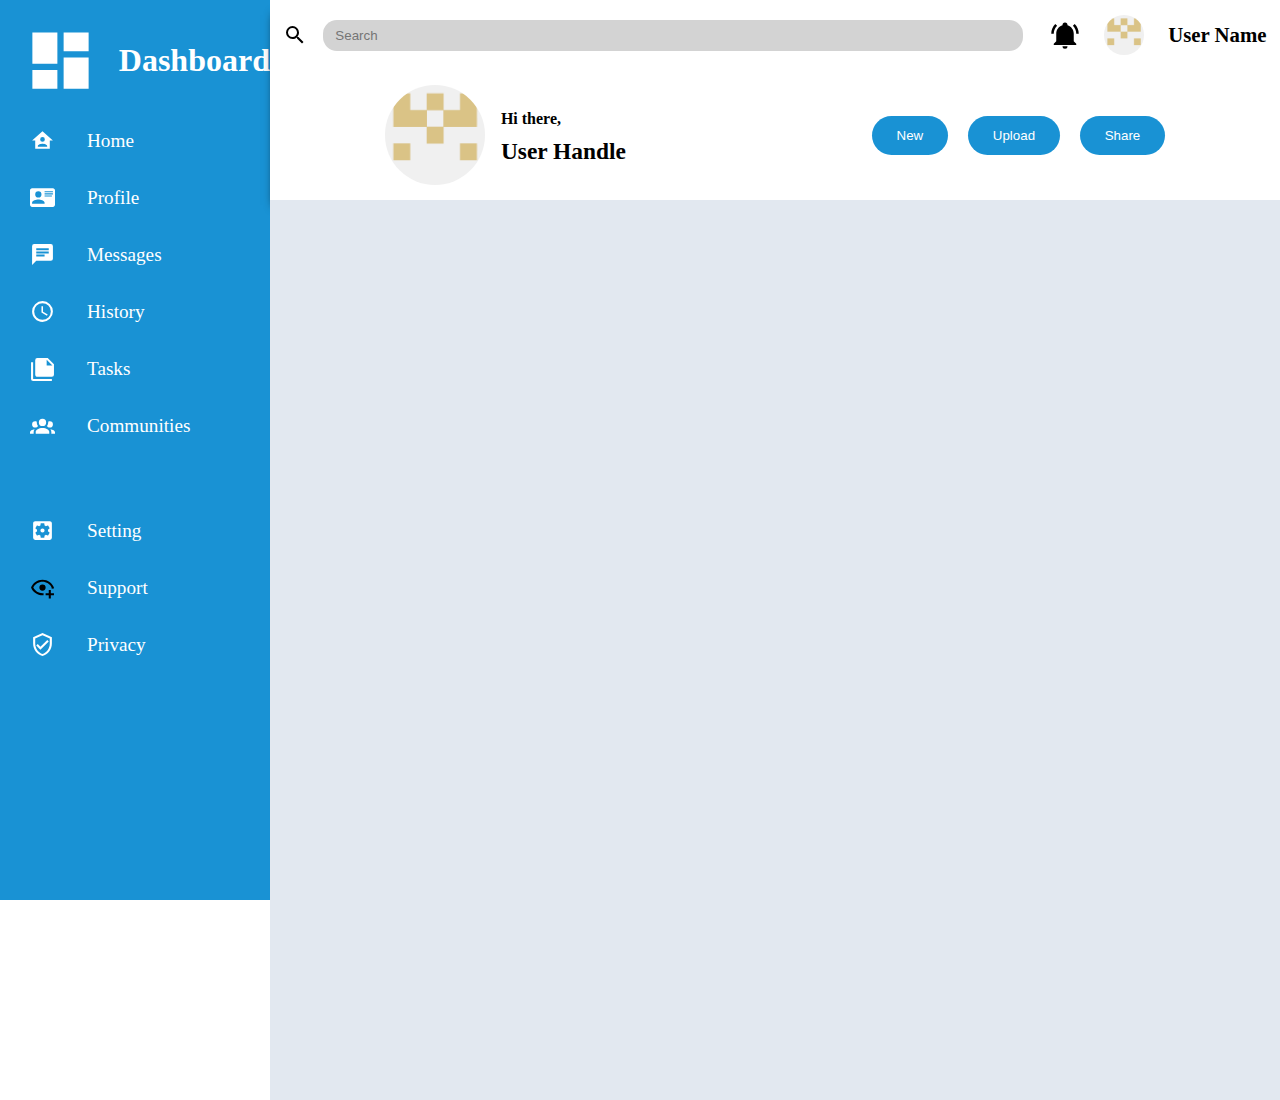
<file: index.html>
<!DOCTYPE html>
<html lang="en">
<head>
    <meta charset="UTF-8">
    <meta http-equiv="X-UA-Compatible" content="IE=edge">
    <meta name="viewport" content="width=device-width, initial-scale=1.0">
    <!-- Link for Icons -->
    <link href='https://unpkg.com/boxicons@2.1.4/css/boxicons.min.css' rel='stylesheet'>
    <link rel="stylesheet" href="style.css">
    <title>Admin Dashboard</title>
</head>
<body onload="displayUserInfo()">
    <nav>
        <div class="Company-title">
           <img src="./SVG/view-dashboard.svg" alt="Dashboard">
            <h1>Dashboard</h1>
        </div>
        <ul>
            <li>
                <img src="./SVG/home-account.svg" alt="">
                <p>Home</p>
            </li>
            <li>
                <img src="./SVG/card-account-details.svg" alt="">
                <p>Profile</p>
            </li>
            <li>
                <img src="./SVG/message-text.svg" alt="">
                <p>Messages</p>
            </li>
            <li>
                <img src="./SVG/clock-outline.svg" alt="">
                <p>History</p>
            </li>
            <li>
                <img src="./SVG/note-multiple.svg" alt="">
                <p>Tasks</p>
            </li>
            <li>
                <img src="./SVG/account-group.svg" alt="">
                <p>Communities</p>
            </li>
            <ul class="setting">
                <li>
                    <img src="./SVG/cog-box.svg" alt="">
                    <p>Setting</p>
                </li>
                <li>
                    <img src="./SVG/eye-plus-outline.svg" alt="">
                    <p>Support</p>
                </li>
                <li>
                    <img src="./SVG/shield-check-outline.svg" alt="">
                    <p>Privacy</p>
                </li>
            </ul>
        </ul>
    </nav>
    <main>
        <header>
            <div class="top-section">
                <div class="search-input">
                    <img src="./SVG/magnify.svg" alt="Magnifing Glass">
                    <input type="text" placeholder="Search">
                </div>
                <div class="account">
                    <img class="noti" src="./SVG/bell-ring.svg" alt="Notification Bell">
                    <img class="github-img-one" src="./Profile-Account-Imgs/Account-1.png" alt="Github Profile One">
                    <h3 id="userProfileName">User Name</h3> <!-- Placeholder for User Name -->
                </div>
            </div>
            <div class="bottom-section">
                <div class="first-part">
                    <img class="github-img-one" src="./Profile-Account-Imgs/Account-1.png" alt="Github Profile One">
                    <div class="profile-title">
                        <p>Hi there,</p>
                        <h3 id="userProfileHandle">User Handle</h3> <!-- Placeholder for User Handle -->
                    </div>
                </div>
                <div class="second-part">
                    <button>New </button>
                    <button>Upload</button>
                    <button>Share</button>
                </div>
            </div>
        </header>
        <section>
            <!-- Your other sections -->
        </section>
    </main>

    <script>
        function displayUserInfo() {
            const user = JSON.parse(localStorage.getItem('loggedInUser'));
            if (user) {
                document.getElementById('userProfileName').textContent = user.username;
                document.getElementById('userProfileHandle').textContent = `(@${user.username})`;
            }
        }
    </script>
</body>
</html>
</file>
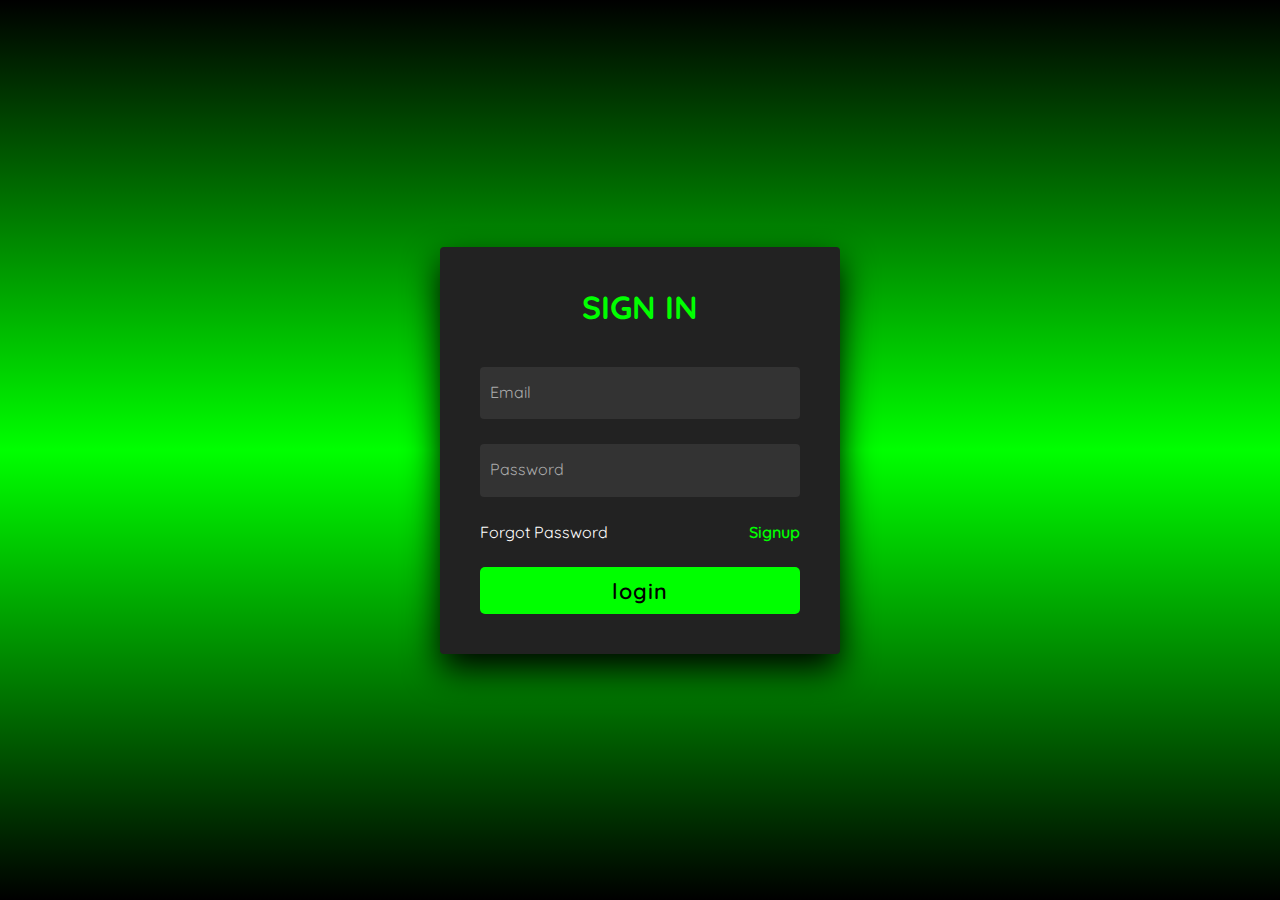
<file: Login.html>
<!DOCTYPE html>
<html lang="en">

<head>
    <meta charset="UTF-8">
    <meta name="viewport" content="width=device-width, initial-scale=1.0">
    <title>Login</title>
    <link rel="stylesheet" href="signup.css">
</head>

<body>
    <section> 
        <!-- Your background spans -->
        <div class="signin">
            <div class="content">
                <h2>Sign In</h2>
                <div class="form">
                    <div class="inputBox">
                        <input id="email" type="text" required>
                        <i>Email</i>
                    </div>

                    <div class="inputBox">
                        <input id="password" type="password" required>
                        <i>Password</i>
                    </div>

                    <div class="links">
                        <a href="#">Forgot Password</a>
                        <a href="#">Signup</a>
                    </div>

                    <div class="inputBox">
                        <button id="button" onclick="login()" href="">login</button>
                    </div>
                </div>
            </div>
        </div>
    </section>

    <script>
        let attemptCount = 0;
        let lockoutTimer;
        const arr = JSON.parse(localStorage.getItem('account')) || [];
    
        function login() {
            const button = document.getElementById("button");
            button.innerHTML = 'loading...';
    
            if (attemptCount >= 3) {
                alert(`Too many failed attempts. Please wait 1 minute.`);
                return;
            }
    
            setTimeout(() => {
                const email = document.getElementById("email");
                const password = document.getElementById("password");
    
                if (email.value === '' || password.value === '') {
                    alert('All fields are mandatory');
                    button.innerHTML = 'login';
                    return;
                }
    
                const user = arr.find((userObj) => userObj.email === email.value);
    
                if (!user) {
                    alert('User doesn\'t exist, try signing up');
                    window.location.href = 'signup.html';
                } else if (user.password !== password.value) {
                    attemptCount++;
                    if (attemptCount >= 3) {
                        alert('Too many failed attempts. Please wait 1 minute.');
                        button.disabled = true;
                        lockoutTimer = setTimeout(() => {
                            attemptCount = 0;
                            button.disabled = false;
                            alert('You can try logging in again.');
                        }, 60000); // 1 minute lockout
                    } else {
                        alert('Invalid password or email');
                    }
                } else {
                    alert(`Welcome, ${user.username}!`);
                    localStorage.setItem('loggedInUser', JSON.stringify(user)); // Store user info
                    window.location.href = 'index.html'; // Redirect to the dashboard
                }
    
                button.innerHTML = 'login';
            }, 3000);
        }
    </script>
</file>
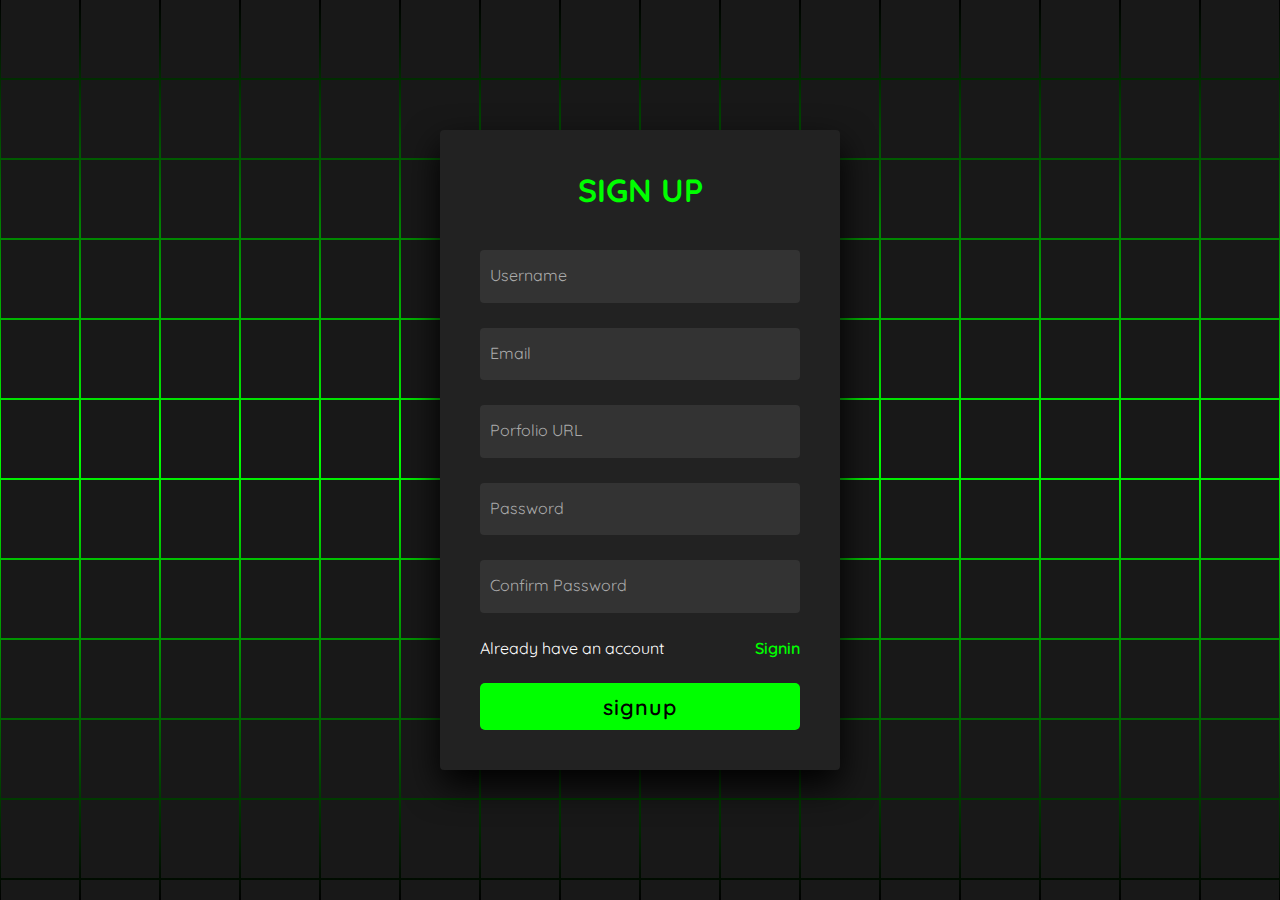
<file: signup.html>
<<!DOCTYPE html>
<html lang="en">

<head>
    <meta charset="UTF-8">
    <meta name="viewport" content="width=device-width, initial-scale=1.0">
    <title>Document</title>
    <link rel="stylesheet" href="signup.css">
</head>

<body>


    <section> <span></span> <span></span> <span></span> <span></span> <span></span> <span></span> <span></span>
        <span></span> <span></span> <span></span> <span></span> <span></span> <span></span> <span></span> <span></span>
        <span></span> <span></span> <span></span> <span></span> <span></span> <span></span> <span></span> <span></span>
        <span></span> <span></span> <span></span> <span></span> <span></span> <span></span> <span></span> <span></span>
        <span></span> <span></span> <span></span> <span></span> <span></span> <span></span> <span></span> <span></span>
        <span></span> <span></span> <span></span> <span></span> <span></span> <span></span> <span></span> <span></span>
        <span></span> <span></span> <span></span> <span></span> <span></span> <span></span> <span></span> <span></span>
        <span></span> <span></span> <span></span> <span></span> <span></span> <span></span> <span></span> <span></span>
        <span></span> <span></span> <span></span> <span></span> <span></span> <span></span> <span></span> <span></span>
        <span></span> <span></span> <span></span> <span></span> <span></span> <span></span> <span></span> <span></span>
        <span></span> <span></span> <span></span> <span></span> <span></span> <span></span> <span></span> <span></span>
        <span></span> <span></span> <span></span> <span></span> <span></span> <span></span> <span></span> <span></span>
        <span></span> <span></span> <span></span> <span></span> <span></span> <span></span> <span></span> <span></span>
        <span></span> <span></span> <span></span> <span></span> <span></span> <span></span> <span></span> <span></span>
        <span></span> <span></span> <span></span> <span></span> <span></span> <span></span> <span></span> <span></span>
        <span></span> <span></span> <span></span> <span></span> <span></span> <span></span> <span></span> <span></span>
        <span></span> <span></span> <span></span> <span></span> <span></span> <span></span> <span></span> <span></span>
        <span></span> <span></span> <span></span> <span></span> <span></span> <span></span> <span></span> <span></span>
        <span></span> <span></span> <span></span> <span></span> <span></span> <span></span> <span></span> <span></span>
        <span></span> <span></span> <span></span> <span></span> <span></span> <span></span> <span></span> <span></span>
        <span></span> <span></span> <span></span> <span></span> <span></span> <span></span> <span></span> <span></span>
        <span></span> <span></span> <span></span> <span></span> <span></span> <span></span> <span></span> <span></span>
        <span></span> <span></span> <span></span> <span></span> <span></span> <span></span> <span></span> <span></span>
        <span></span> <span></span> <span></span> <span></span> <span></span> <span></span> <span></span> <span></span>
        <span></span> <span></span> <span></span> <span></span> <span></span> <span></span> <span></span> <span></span>
        <span></span> <span></span> <span></span> <span></span> <span></span> <span></span> <span></span> <span></span>
        <span></span> <span></span> <span></span> <span></span> <span></span> <span></span> <span></span> <span></span>
        <span></span> <span></span> <span></span> <span></span> <span></span> <span></span> <span></span> <span></span>
        <span></span> <span></span> <span></span> <span></span> <span></span> <span></span> <span></span> <span></span>
        <span></span> <span></span> <span></span> <span></span> <span></span> <span></span> <span></span> <span></span>
        <span></span> <span></span> <span></span> <span></span> <span></span> <span></span> <span></span> <span></span>
        <span></span> <span></span> <span></span> <span></span> <span></span> <span></span> <span></span> <span></span>
        <span></span> <span></span> <span></span> <span></span> <span></span>

        <div class="signin">

            <div class="content">

                <h2>Sign Up</h2>

                <form class="form">

                    <div class="inputBox">

                        <input id="name" type="text" required> <i>Username</i>

                    </div>
                    <div class="inputBox">

                        <input id="email" type="email" required> <i>Email</i>

                    </div>

                    <div class="inputBox">

                        <input id="url" type="portfolioURL" required> <i>Porfolio URL</i>

                    </div>

                    <div class="inputBox">

                        <input id="password" type="password" required> <i>Password</i>

                    </div>

                    <div class="inputBox">

                        <input id="confirmpassword" type="confirmpassword" required onkeyup="passwordConfirmation()">
                        <i>Confirm Password</i>
                        <p id="pp" style="color: white;"></p>
                    </div>

                    <div class="links"> <a href="#"> Already have an account </a> <a href="#">Signin</a>

                    </div>

                    <div class="inputBox">
                        <button onclick="signUp()">
                            signup
                        </button>

                    </div>

                </form>

            </div>

        </div>

    </section> <!-- partial -->



</body>

</html>
<script>
    const username = document.getElementById("name")

    const nameRegex = /^\w{5,}$/
    const emailRegex = /^[a-zA-Z0-9_]+@[a-zA-Z]{5,7}.com$/
    const passwordRegex = /^[a-zA-Z0-9_]{8,}$/

    const urlRegex = /^https:[/]{2}[a-z.]+.[a-z]{2,3}$/
    console.log(urlRegex.test("https://dashboard.com"));
    let email = document.getElementById("email")
    let arr = JSON.parse(localStorage.getItem('account')) || []

    function signUp() {
        if (!emailRegex.test(email.value)) {
            alert("Invalid email")
        }
        else if (!passwordRegex.test(password.value)) {
            alert('Invalid password. Password must be at least 8 characters long comprises of block and lower case include an underscore')
        }
        else if (!url.value.match(urlRegex)) {
            alert("url not secure !!!!")
        }

        else if (confirmpassword.value !== password.value) {
            alert(`password mismatch`)
        } else if (arr.find((userObject) => { return userObject.email === email.value })) {
            alert('Email already in used, use another email')
        }

        else {
            let userObject = {
                username: username.value,
                email: email.value,
                password: password.value,
                URL: url.value
            }
            arr.push(userObject)
            localStorage.setItem('account', JSON.stringify(arr))
            window.location.href = 'Login.html'
            alert('sign up success')

        }
    }

    let show = document.getElementById('pp')
    show.style.display = 'none'
    function passwordConfirmation() {
        if (confirmpassword.value !== password.value) {
            show.style.display = 'block'
            show.innerHTML = 'password Mismatch'
        } else {
            show.style.display = 'none'
            // show.innerHTML = 'Authenticated'
        }

    }







</script>
</file>
<file: style.css>
@import url('https://fonts.googleapis.com/css2?family=Roboto:wght@100;400&display=swap');
*{
    margin: 0;
    padding: 0;
    box-sizing: border-box;
}
body{
    /* font-family: 'Roboto', sans-serif; */
    display: flex;
    height: 100vh;
    overflow: hidden;
}
img{
    width: 24px;
}

/* Navigation Link Styling */
nav{
    width: 303px;
    height: 100%;
    background-color: #1992D4;
    color: white;
}
.Company-title{
    width: 100%;
    display: flex;
    align-items: center;
    padding-left: 23px;
    padding-top: 23px;
    margin-bottom: 30px;
}

.Company-title > img{
    width: 75px;
    margin-right: 1.3rem;
}
ul > li {
    display: flex;
    align-items: center;
    margin-bottom: 2rem;
    padding-left: 30px;
    font-size: 1.2rem;
}
ul > li > img {
    width: 25px;
    margin-right: 2rem;
}
.setting{
    margin-top: 80px;
}

/* Main Styling */
main{
    width: 100%;
}
header{
    height: 200px;
    width: 100%;
    display: flex;
    flex-direction: column;
    justify-content: space-around;
    box-shadow: 0px 10px 10px -5px black;
}
/* Header - Top Section Styling */
.top-section{
    display: flex;
    align-items: center;
    justify-content: space-around;
}
.search-input{
    display: flex;
    align-items: center;
}
.search-input > input {
    min-width: 700px;
    border: none;
    border-radius: 14px;
    padding: 0.5rem 0.75rem;
    background-color: lightgray;
    margin-left: 1rem;
    outline: none;
}

.account{
    display: flex;
    align-items: center;
}
.account > .github-img-one {
    border-radius: 50%;
    margin: 0px 1.5rem;
    width: 40px;
    object-fit: cover;
}
.account > h3{
    font-weight: bolder;
    font-size: 1.3rem;
}
.account .noti{
    width: 30px;
}
/* Header - Bottom Section Styling */
.bottom-section{
    display: flex;
    align-items: center;
    justify-content: space-around;
}
.first-part{
    display: flex;
    align-items: center;
}
.first-part > img {
    width: 100px;
    border-radius: 50%;
    margin-right: 1rem;
}
.first-part > .profile-title{
    line-height: 2rem;
    font-size: 1.25rem;
}
.profile-title > p{
    font-size: 1rem;
    font-weight: bold;
}
.bottom-section  button {
    background-color: #1992D4;
    color: white;
    padding: .75rem 1.55rem;
    border: none;
    border-radius: 1.5rem;
    margin-left: 1rem;
    cursor: pointer;
}

/* Section Styling */
section{
    display: flex;
    background-color: #E2E8F0;
    height: 100%;
    padding: 1rem 4rem;
}
.project-portion > h1 {
    /* width: auto; */
    margin-bottom: 1rem;
    font-size: 1.25rem;
}
.projects{
    display: grid;
    grid-template-columns: repeat(2, auto);
    gap: 15px 50px;
    justify-content: center;
    align-items: center;
}
.projects > .project-one{
    width: 372px;
    height: 217px;
    display: flex;
    flex-direction: column;
    justify-content: center;
    padding: 0px 1rem;
    background-color: white;
    border-radius: 1rem;
    box-shadow: -5px 0px 0px #F0B429;
    line-height: 1.35rem;
}
.text > h3{
    color: black;
}
.text > p{
    color: #636363;
}
.project-icons {
    margin-top: 10px;
    text-align: end;
}
.project-icons > img {
    fill: black;
}

/* Main - Right Side */
.right-side{
    margin-left: 30px;
    width: 100%;
    display: flex;
    flex-direction: column;
    align-items: flex-start;
}
.right-side  h1 {
    font-size: 1.25rem;
    width: 100%;
    align-items: start;
    margin-bottom: 1rem;
}
.announcements{
    width: 100%;
    border-radius: 1rem;
    padding: 15px 1.25rem 0px 1.25rem;
    background-color: white;
    margin-bottom: 5px;
}
.announce-one{
    line-height: 1.5rem;
    border-bottom: 1px solid lightgray;
    margin-bottom: 1.75rem;
}
.announce-one > p{
    color: #636363;
    margin-bottom: .75rem;
}
.remove{
    border-bottom: none;
}

/* Profile Section Styling */
.adjust{
    width: auto;
    border-radius: 1rem;
    padding: 15px 1.25rem 0px 1.25rem;
    background-color: white;
    margin-bottom: 5px;
}
.profile-one{
    display: flex;
    align-items: center;
    margin: .75rem 0;
}
.profile-one > img{
    width: 50px;
    border-radius: 50%;
    margin-right: 14px;
}
.profile-info > p{
    line-height: 21px;
}
.handle{
    color: #636363;
}
</file>
<file: signup.css>
@import url('https://fonts.googleapis.com/css2?family=Quicksand:wght@300;400;500;600;700&display=swap');

* {
    margin: 0;
    padding: 0;
    box-sizing: border-box;
    font-family: 'Quicksand', sans-serif;
}

body {
    display: flex;
    justify-content: center;
    align-items: center;
    min-height: 100vh;
    background: #000;
}

section {
    position: absolute;
    width: 100vw;
    height: 100vh;
    display: flex;
    justify-content: center;
    align-items: center;
    gap: 2px;
    flex-wrap: wrap;
    overflow: hidden;
}

section::before {
    content: '';
    position: absolute;
    width: 100%;
    height: 100%;
    background: linear-gradient(#000, #0f0, #000);
    animation: animate 5s linear infinite;
}

@keyframes animate {
    0% {
        transform: translateY(-100%);
    }

    100% {
        transform: translateY(100%);
    }
}

section span {
    position: relative;
    display: block;
    width: calc(6.25vw - 2px);
    height: calc(6.25vw - 2px);
    background: #181818;
    z-index: 2;
    transition: 1.5s;
}

section span:hover {
    background: #0f0;
    transition: 0s;
}

section .signin {
    position: absolute;
    width: 400px;
    background: #222;
    z-index: 1000;
    display: flex;
    justify-content: center;
    align-items: center;
    padding: 40px;
    border-radius: 4px;
    box-shadow: 0 15px 35px rgba(0, 0, 0, 9);
}

section .signin .content {
    position: relative;
    width: 100%;
    display: flex;
    justify-content: center;
    align-items: center;
    flex-direction: column;
    gap: 40px;
}

section .signin .content h2 {
    font-size: 2em;
    color: #0f0;
    text-transform: uppercase;
}

section .signin .content .form {
    width: 100%;
    display: flex;
    flex-direction: column;
    gap: 25px;
}
section .signin .content .form .inputBox {
    position: relative;
    width: 100%;
}

section .signin .content .form .inputBox input {
    position: relative;
    width: 100%;
    background: #333;
    border: none;
    outline: none;
    padding: 25px 10px 7.5px;
    border-radius: 4px;
    color: #fff;
    font-weight: 500;
    font-size: 1em;
}

section .signin .content .form .inputBox i {
    position: absolute;
    left: 0;
    padding: 15px 10px;
    font-style: normal;
    color: #aaa;
    transition: 0.5s;
    pointer-events: none;
}

.signin .content .form .inputBox input:focus~i,
.signin .content .form .inputBox input:valid~i {
    transform: translateY(-7.5px);
    font-size: 0.8em;
    color: #fff;
}

.signin .content .form .links {
    position: relative;
    width: 100%;
    display: flex;
    justify-content: space-between;
}

.signin .content .form .links a {
    color: #fff;
    text-decoration: none;
}

.signin .content .form .links a:nth-child(2) {
    color: #0f0;
    font-weight: 600;
}

.signin .content .form .inputBox button {
    padding: 10px;
    background: #0f0;
    color: #000;
    font-weight: 600;
    font-size: 1.35em;
    letter-spacing: 0.05em;
    cursor: pointer;
    width: 100%;
    border: none;
    border-radius: 5px;
}

input[type="submit"]:active {
    opacity: 0.6;
}

@media (max-width: 900px) {
    section span {
        width: calc(10vw - 2px);
        height: calc(10vw - 2px);
    }
}

@media (max-width: 600px) {
    section span {
        width: calc(20vw - 2px);
        height: calc(20vw - 2px);
    }
}
</file>
